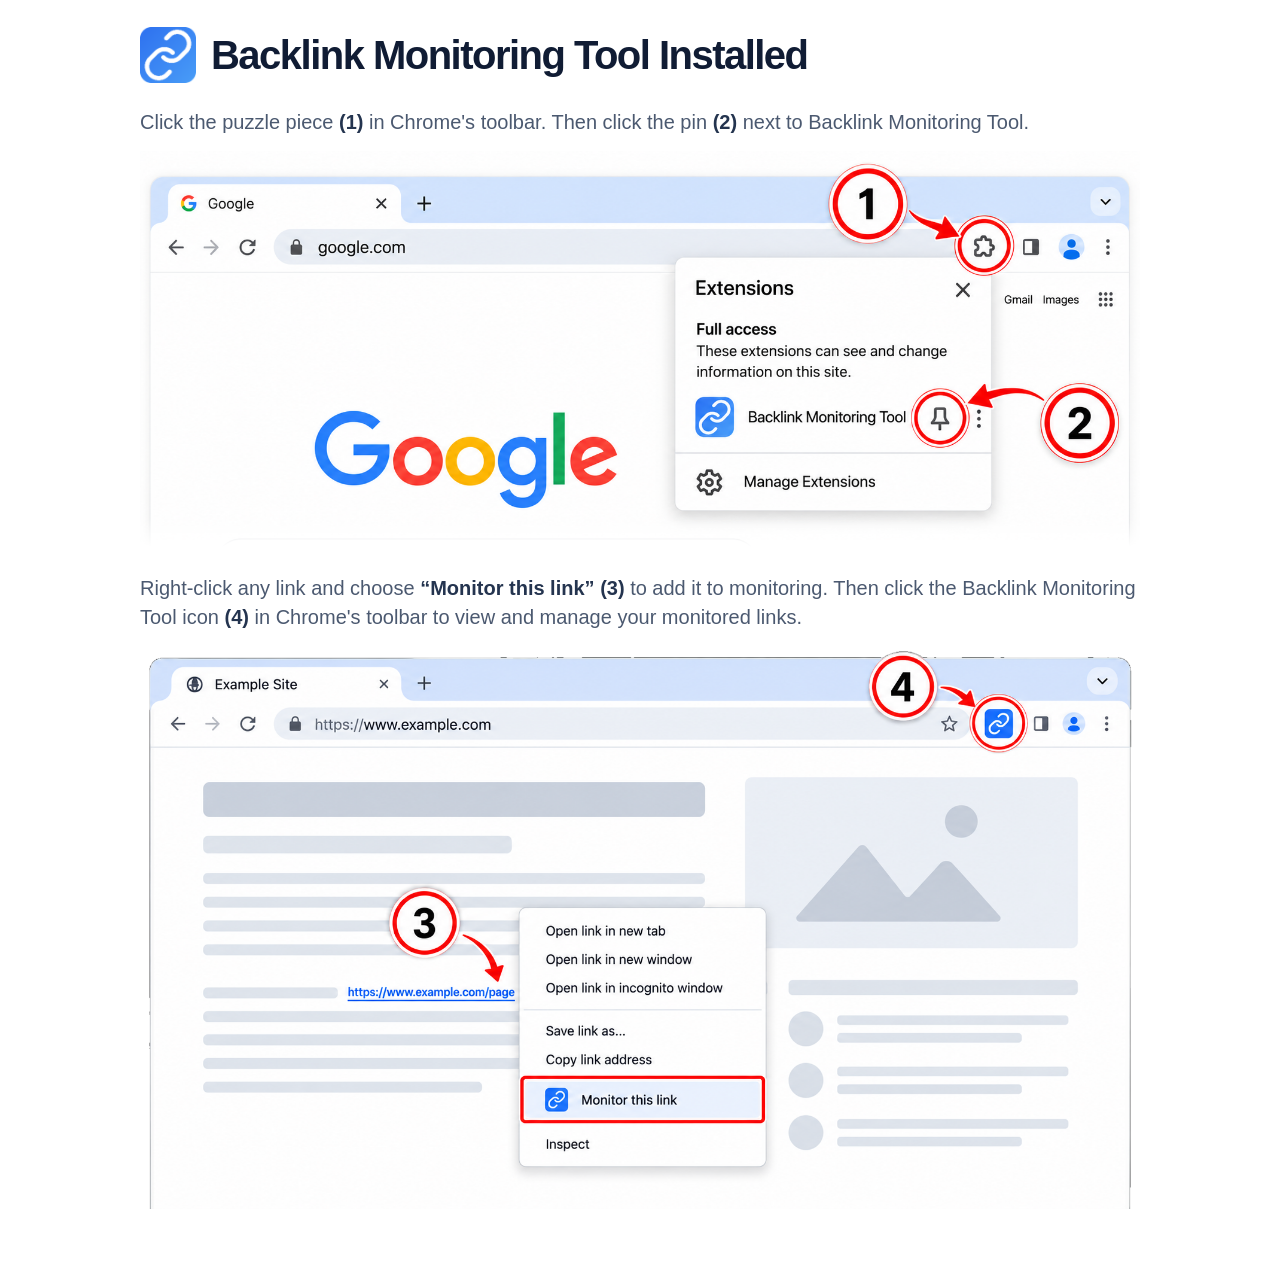
<file: index.html>
<!doctype html>
<html lang="en">
<head>
  <meta charset="utf-8">
  <meta name="viewport" content="width=device-width, initial-scale=1">
  <meta name="color-scheme" content="light">
  <meta name="theme-color" content="#ffffff">
  <meta name="description" content="Get started with Backlink Monitoring Tool in Chrome.">
  <title>Backlink Monitoring Tool Installed</title>
  <link rel="icon" type="image/png" href="icon.png">
  <link rel="stylesheet" href="style.css">
</head>
<body>
  <main>
    <header class="page-header">
      <img src="icon.png" alt="" width="56" height="56">
      <h1>Backlink Monitoring Tool Installed</h1>
    </header>
<section class="step" aria-label="Pin the extension">
  <p>Click the puzzle piece <strong>(1)</strong> in Chrome's toolbar. Then click the pin <strong>(2)</strong> next to Backlink Monitoring Tool.</p>
  <figure class="figure-pin">
    <img src="step-pin.png" width="1672" height="941" alt="Click the outlined puzzle icon marked 1, then the pin next to Backlink Monitoring Tool marked 2.">
  </figure>
</section>
<section class="step" aria-label="Monitor and manage links">
  <p>Right-click any link and choose <strong>“Monitor this link” (3)</strong> to add it to monitoring. Then click the Backlink Monitoring Tool icon <strong>(4)</strong> in Chrome's toolbar to view and manage your monitored links.</p>
  <figure class="figure-monitor">
    <img src="step-monitor-3-4.png" width="1672" height="941" alt="Right-click a webpage link and choose Monitor this link, highlighted in red as step 3; click the Backlink Monitoring Tool icon in Chrome's toolbar, marked 4, to manage monitored links.">
  </figure>
</section>
  </main>
</body>
</html>
</file>
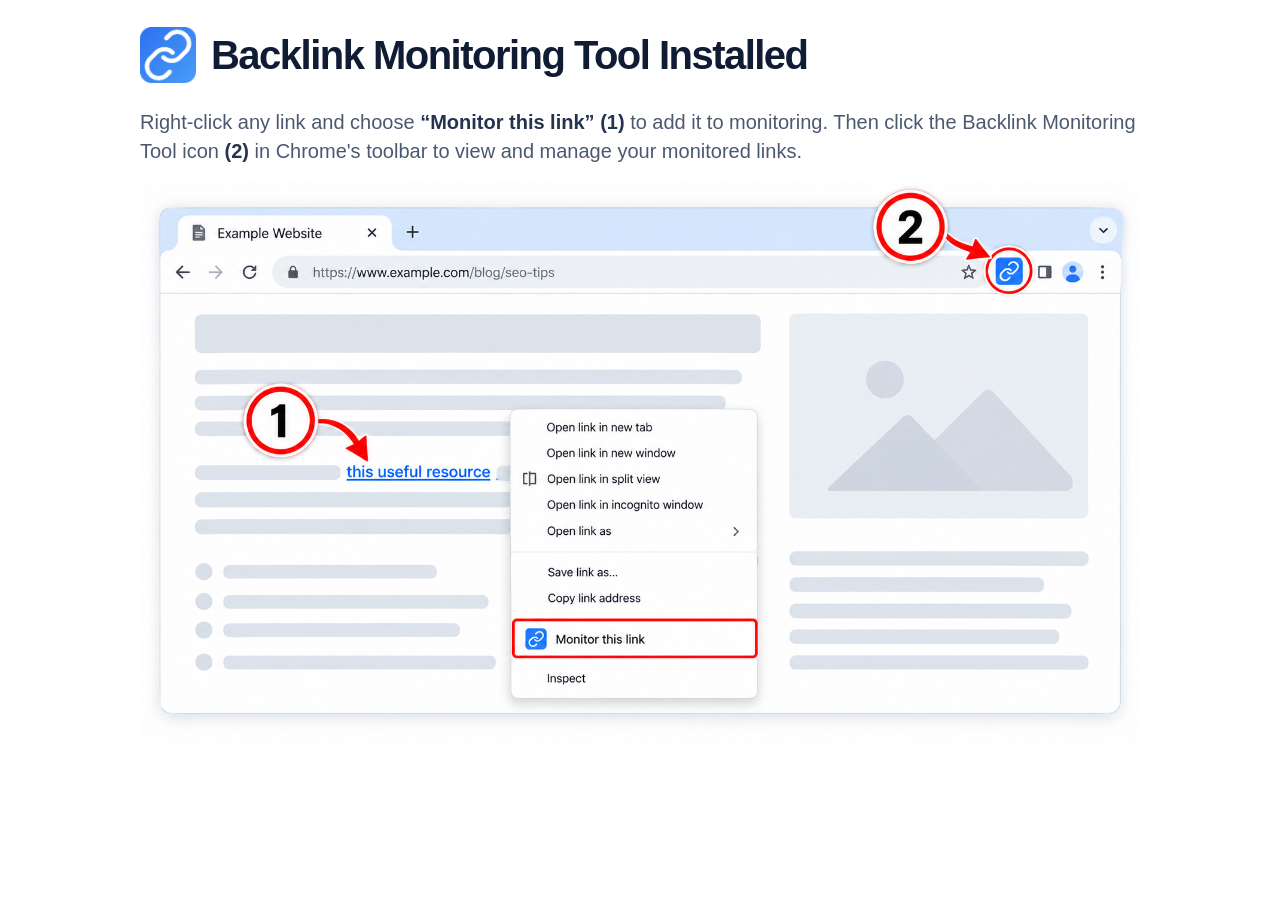
<file: toolbar.html>
<!doctype html>
<html lang="en">
<head>
  <meta charset="utf-8">
  <meta name="viewport" content="width=device-width, initial-scale=1">
  <meta name="color-scheme" content="light">
  <meta name="theme-color" content="#ffffff">
  <meta name="description" content="Get started with Backlink Monitoring Tool in Chrome.">
  <title>Backlink Monitoring Tool Installed</title>
  <link rel="icon" type="image/png" href="icon.png">
  <link rel="stylesheet" href="style.css">
</head>
<body>
  <main>
    <header class="page-header">
      <img src="icon.png" alt="" width="56" height="56">
      <h1>Backlink Monitoring Tool Installed</h1>
    </header>
<section class="step" aria-label="Monitor and manage links">
  <p>Right-click any link and choose <strong>“Monitor this link” (1)</strong> to add it to monitoring. Then click the Backlink Monitoring Tool icon <strong>(2)</strong> in Chrome's toolbar to view and manage your monitored links.</p>
  <figure class="figure-monitor">
    <img src="step-monitor-1-2.png" width="1672" height="941" alt="Right-click a webpage link and choose Monitor this link, highlighted in red as step 1; click the Backlink Monitoring Tool icon in Chrome's toolbar, marked 2, to manage monitored links.">
  </figure>
</section>
  </main>
</body>
</html>
</file>
<file: style.css>
/* Static two-scenario Welcome Page, no scripts or external resources. */
:root {
  color-scheme: light;
  font-family: Inter, -apple-system, BlinkMacSystemFont, "Segoe UI", Arial, sans-serif;
}
*, *::before, *::after { box-sizing: border-box; }
html { background: #fff; }
body {
  margin: 0;
  background: #fff;
  color: #101c34;
  line-height: 1.45;
  -webkit-font-smoothing: antialiased;
}
main {
  width: min(calc(100% - 40px), 1000px);
  margin: 0 auto;
  padding: 27px 0 64px;
}
.page-header {
  display: flex;
  align-items: center;
  gap: 15px;
  margin: 0 0 25px;
}
.page-header img {
  display: block;
  flex: none;
  width: 56px;
  height: 56px;
  object-fit: contain;
}
h1 {
  margin: 0;
  font-size: clamp(25px, 3.55vw, 40px);
  font-weight: 800;
  letter-spacing: -.038em;
  line-height: 1.12;
}
.step { margin: 0; }
.step + .step { margin-top: 27px; }
.step p {
  margin: 0 0 14px;
  color: #4b5970;
  font-size: clamp(17px, 1.65vw, 20px);
  line-height: 1.45;
  text-align: left;
}
.step strong { font-weight: 700; color: #24344f; }
figure { margin: 0; width: 100%; }
figure img { display: block; width: 100%; height: auto; }
/* Clip only the irrelevant Google homepage BELOW the pin instruction so the
   next screenshot starts to appear at common desktop viewport heights. */
.figure-pin {
  max-height: min(44vh, 430px);
  overflow: hidden;
  -webkit-mask-image: linear-gradient(to bottom, #000 0%, #000 93%, transparent 100%);
  mask-image: linear-gradient(to bottom, #000 0%, #000 93%, transparent 100%);
}
@media (max-width: 640px) {
  main { width: min(calc(100% - 24px), 1000px); padding: 18px 0 36px; }
  .page-header { gap: 10px; margin-bottom: 20px; }
  .page-header img { width: 44px; height: 44px; }
  h1 { font-size: clamp(21px, 5.5vw, 30px); }
  .step p { margin-bottom: 12px; font-size: 16px; }
  .step + .step { margin-top: 23px; }
  .figure-pin { max-height: none; mask-image: none; -webkit-mask-image: none; }
}
</file>
